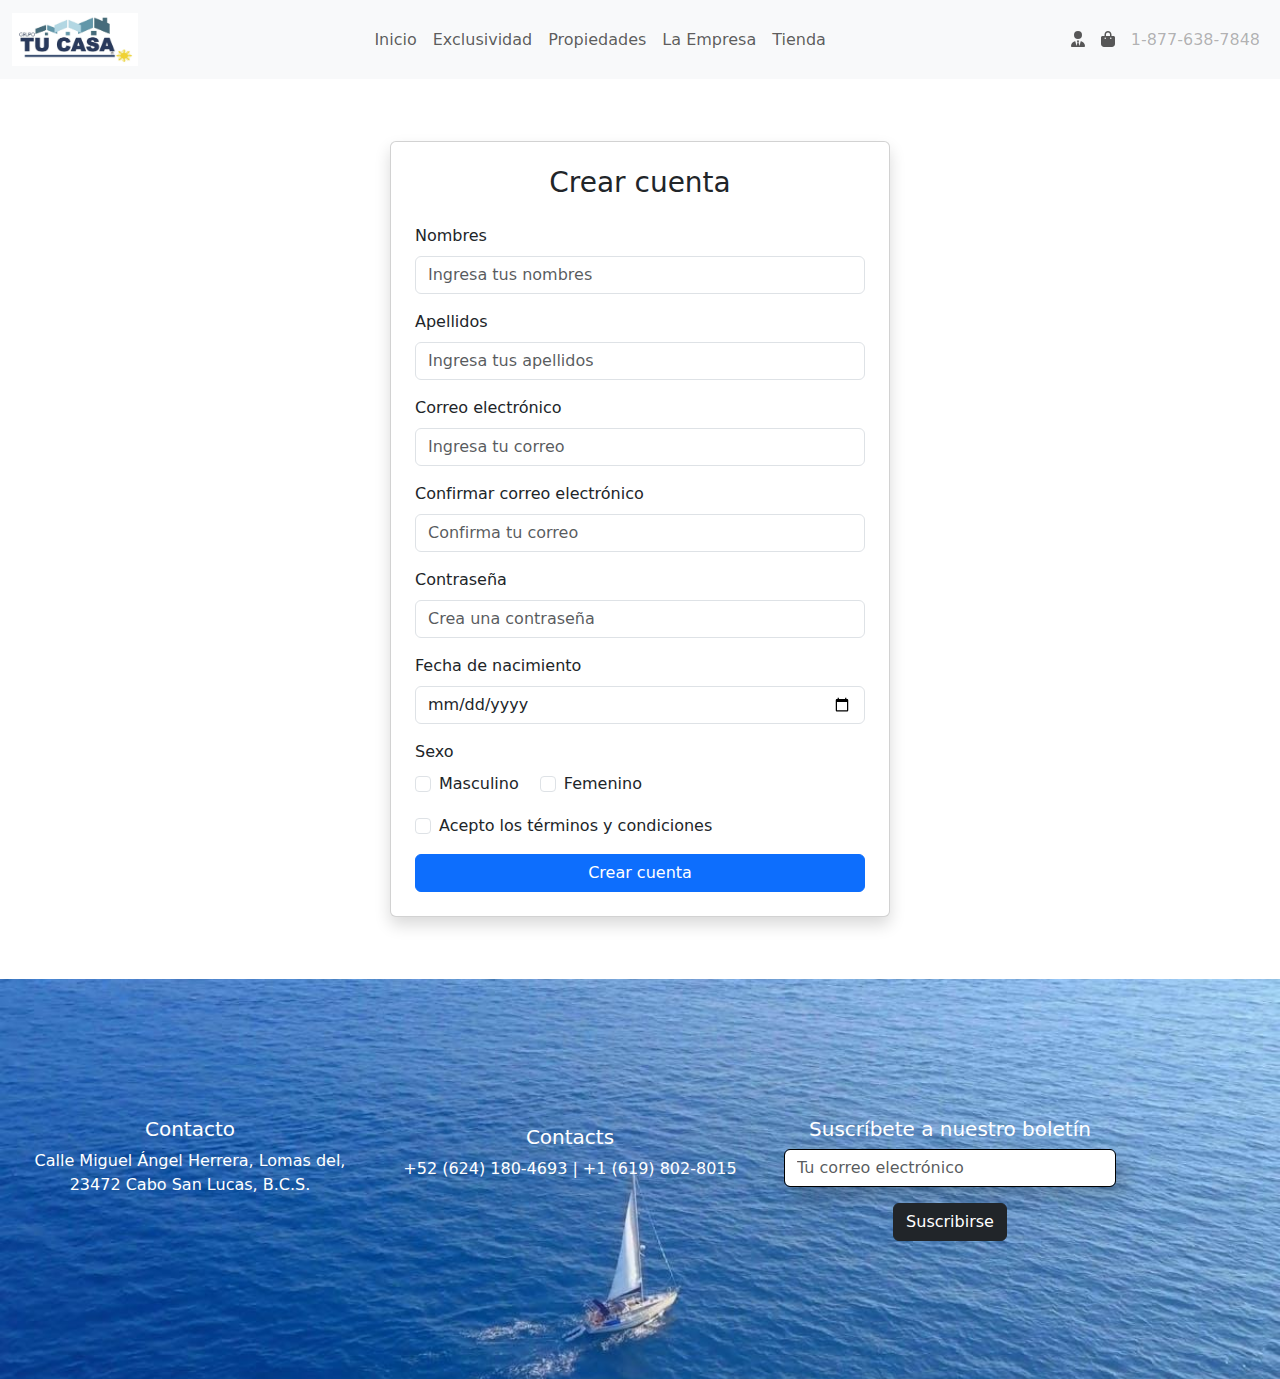
<file: crear-cuenta.html>
<!DOCTYPE html>
<html lang="es">
<head>
  <meta charset="UTF-8">
  <meta name="viewport" content="width=device-width, initial-scale=1">
  <title>Grupo Tu Casa - Real del Mar</title>
  <link href="https://cdn.jsdelivr.net/npm/bootstrap@5.3.0/dist/css/bootstrap.min.css" rel="stylesheet">
  <link rel="stylesheet" href="css/all.css">
  <link rel="stylesheet" href="css/style.css">
</head>
<body>

<!-- Navbar -->
<nav class="navbar navbar-expand-lg navbar-light bg-light">
  <div class="container-fluid" >
    <!-- Nombre (Izquierda) -->
    <a class="navbar-brand mx-auto" href="#" >
      <img src="img/logo.jpeg" class="img-fluid"  alt="">
    </a>
     <!-- Botón hamburguesa -->
    <button class="navbar-toggler mx-auto" type="button" data-bs-toggle="collapse" data-bs-target="#navbarNav">
      <span class="navbar-toggler-icon"></span>
    </button>
    <!-- Contenido del Navbar -->
    <div class="collapse navbar-collapse justify-content-between" id="navbarNav">
          <ul class="navbar-nav mx-auto text-center">
            <li class="nav-item"><a class="nav-link" href="#">Inicio</a></li>
            <li class="nav-item"><a class="nav-link" href="#">Exclusividad</a></li>
            <li class="nav-item"><a class="nav-link" href="#">Propiedades</a></li>
            <li class="nav-item"><a class="nav-link" href="#">La Empresa</a></li>
            <li class="nav-item"><a class="nav-link" href="#">Tienda</a></li>
            <!--
            <li class="nav-item"><a class="nav-link" href="#">Log In</a></li>
            -->
          </ul>
        
          <!-- SEGUNDO MENÚ, Centrado en Mobile, a la derecha en-->
          <ul class="navbar-nav  text-center text-lg-end ">
            <li class="nav-item "><a href="#" class="nav-link"><i class="fa-solid fa-user-tie"></i></a></li>
            <li class="nav-item "><a href="#" class="nav-link"><i class="fa-solid fa-bag-shopping"></i></a></li>
            <li class="nav-item ">
              <span class="nav-link disabled">1-877-638-7848</span>  
            </li>
          </ul>
    </div>
  </div>
</nav>

<!-- Formulario -->
<div class="container vh-100 d-flex justify-content-center align-items-center">
    <div class="card shadow p-4 w-100" style="max-width: 500px;">
      <h3 class="text-center mb-4">Crear cuenta</h3>

      <form>
        <div class="mb-3">
          <label for="nombres" class="form-label">Nombres</label>
          <input type="text" class="form-control" id="nombres" placeholder="Ingresa tus nombres" required>
        </div>

        <div class="mb-3">
          <label for="apellidos" class="form-label">Apellidos</label>
          <input type="text" class="form-control" id="apellidos" placeholder="Ingresa tus apellidos" required>
        </div>

        <div class="mb-3">
          <label for="email" class="form-label">Correo electrónico</label>
          <input type="email" class="form-control" id="email" placeholder="Ingresa tu correo" required>
        </div>

        <div class="mb-3">
          <label for="confirmarEmail" class="form-label">Confirmar correo electrónico</label>
          <input type="email" class="form-control" id="confirmarEmail" placeholder="Confirma tu correo" required>
        </div>

        <div class="mb-3">
          <label for="password" class="form-label">Contraseña</label>
          <input type="password" class="form-control" id="password" placeholder="Crea una contraseña" required>
        </div>

        <div class="mb-3">
          <label for="fechaNacimiento" class="form-label">Fecha de nacimiento</label>
          <input type="date" class="form-control" id="fechaNacimiento" required>
        </div>

        <div class="mb-3">
          <label class="form-label d-block">Sexo</label>
          <div class="form-check form-check-inline">
            <input class="form-check-input" type="checkbox" id="masculino" value="masculino">
            <label class="form-check-label" for="masculino">Masculino</label>
          </div>
          <div class="form-check form-check-inline">
            <input class="form-check-input" type="checkbox" id="femenino" value="femenino">
            <label class="form-check-label" for="femenino">Femenino</label>
          </div>
        </div>

        <div class="mb-3 form-check">
          <input type="checkbox" class="form-check-input" id="terminos" required>
          <label class="form-check-label" for="terminos">Acepto los términos y condiciones</label>
        </div>

        <div class="d-grid">
          <button type="submit" class="btn btn-primary">Crear cuenta</button>
        </div>
      </form>
    </div>
</div>

  <!-- Contacto -->
<footer class="position-relative text-white">
  <img src="img/yate.jpeg" alt="Yate" class="img-fluid w-100 hero-image">
  <div class="container text-center position-absolute top-50">
    <div class="row">
      <div class="col-md-4 translate-middle-y margenes-footer">
        <h5>Contacto</h5>
        <p>Calle Miguel Ángel Herrera, Lomas del, 23472 Cabo San Lucas, B.C.S.</p>
      </div>
      <div class="col-md-4 translate-middle-y mb-3">
        <h5>Contacts</h5>
        <p>+52 (624) 180-4693 | +1 (619) 802-8015</p>
        <p></p>
      </div>
      <div class="col-md-4 translate-middle-y ">
        <section class=" text-center">
          <h5>Suscríbete a nuestro boletín</h4>
          <div class="container">
            <form class="row justify-content-center ">
              <div class="col-md-12">
                <input type="email" class="form-control mb-3 borde-formulario" placeholder="Tu correo electrónico">
                <button type="submit" class="btn btn-dark">Suscribirse</button>
              </div>
            </form>
          </div>
        </section>
      </div>
    </div>
  </div>
</footer>

<script src="https://cdn.jsdelivr.net/npm/bootstrap@5.3.0/dist/js/bootstrap.bundle.min.js"></script>
<script src="js/all.min.js"></script>
</body>
</html>
</file>
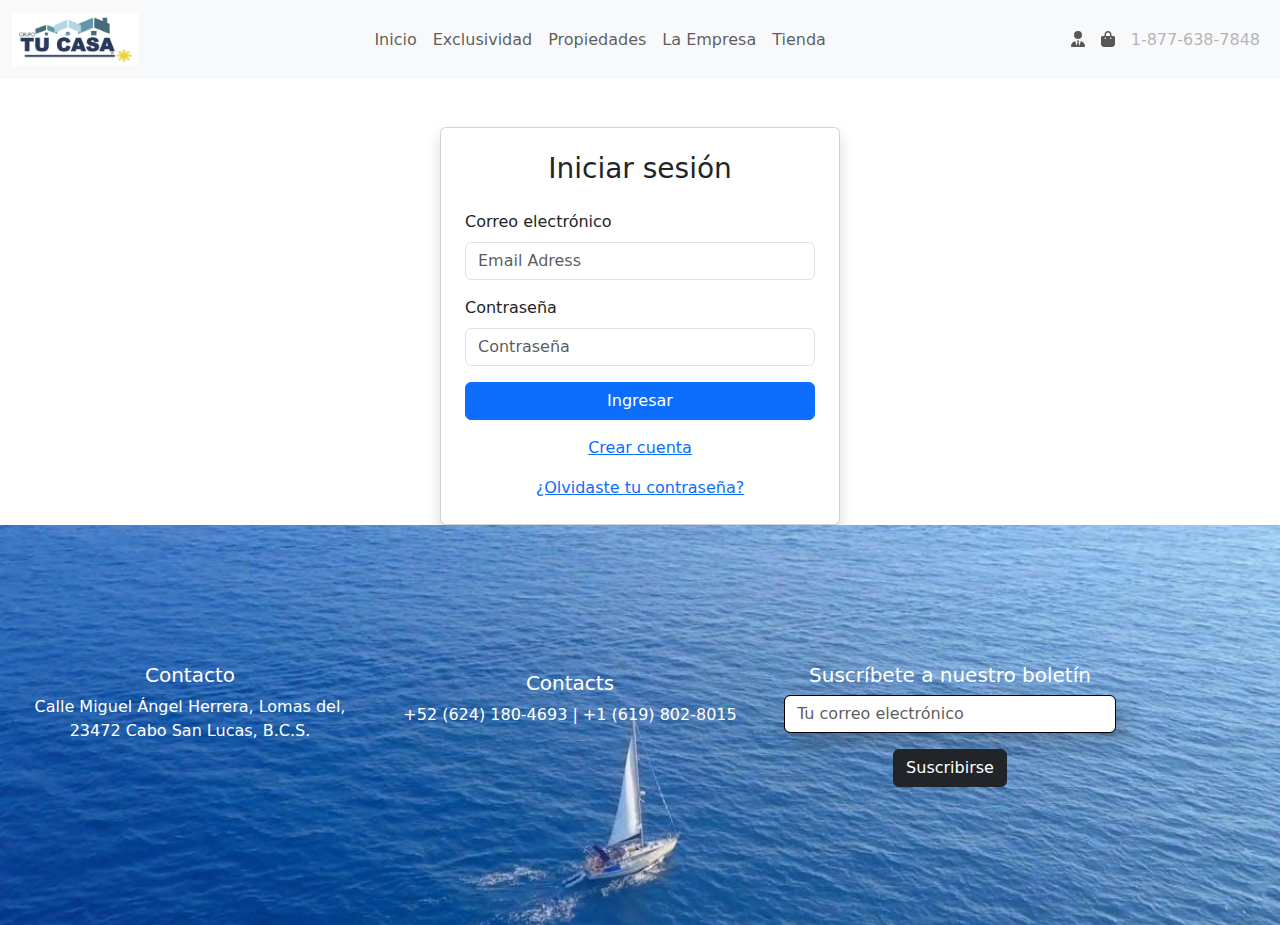
<file: login.html>
<!DOCTYPE html>
<html lang="es">
<head>
  <meta charset="UTF-8">
  <meta name="viewport" content="width=device-width, initial-scale=1">
  <title>Grupo Tu Casa - Real del Mar</title>
  <link href="https://cdn.jsdelivr.net/npm/bootstrap@5.3.0/dist/css/bootstrap.min.css" rel="stylesheet">
  <link rel="stylesheet" href="css/all.css">
  <link rel="stylesheet" href="css/style.css">
</head>
<body>

<!-- Navbar -->
<nav class="navbar navbar-expand-lg navbar-light bg-light">
  <div class="container-fluid" >
    <!-- Nombre (Izquierda) -->
    <a class="navbar-brand mx-auto" href="#" >
      <img src="img/logo.jpeg" class="img-fluid"  alt="">
    </a>
     <!-- Botón hamburguesa -->
    <button class="navbar-toggler mx-auto" type="button" data-bs-toggle="collapse" data-bs-target="#navbarNav">
      <span class="navbar-toggler-icon"></span>
    </button>
    <!-- Contenido del Navbar -->
    <div class="collapse navbar-collapse justify-content-between" id="navbarNav">
          <ul class="navbar-nav mx-auto text-center">
            <li class="nav-item"><a class="nav-link" href="#">Inicio</a></li>
            <li class="nav-item"><a class="nav-link" href="#">Exclusividad</a></li>
            <li class="nav-item"><a class="nav-link" href="#">Propiedades</a></li>
            <li class="nav-item"><a class="nav-link" href="#">La Empresa</a></li>
            <li class="nav-item"><a class="nav-link" href="#">Tienda</a></li>
            <!--
            <li class="nav-item"><a class="nav-link" href="#">Log In</a></li>
            -->
          </ul>
        
          <!-- SEGUNDO MENÚ, Centrado en Mobile, a la derecha en-->
          <ul class="navbar-nav  text-center text-lg-end ">
            <li class="nav-item "><a href="#" class="nav-link"><i class="fa-solid fa-user-tie"></i></a></li>
            <li class="nav-item "><a href="#" class="nav-link"><i class="fa-solid fa-bag-shopping"></i></a></li>
            <li class="nav-item ">
              <span class="nav-link disabled">1-877-638-7848</span>  
            </li>
          </ul>
    </div>
  </div>
</nav>

<!-- Formulario Login -->
<div class="container d-flex justify-content-center align-items-center mt-5">
    <div class="card shadow p-4" style="max-width: 400px; width: 100%;">
      <h3 class="text-center mb-4">Iniciar sesión</h3>

      <form>
        <div class="mb-3">
          <label for="email" class="form-label">Correo electrónico</label>
          <input type="email" class="form-control" id="email" placeholder="Email Adress">
        </div>

        <div class="mb-3">
          <label for="password" class="form-label">Contraseña</label>
          <input type="password" class="form-control" id="password" placeholder="Contraseña">
        </div>

        <div class="d-grid">
          <button type="submit" class="btn btn-primary">Ingresar</button>
        </div>
      </form>

      <div class="text-center mt-3">
        <a href="#">Crear cuenta</a>
      </div>

      <div class="text-center mt-3">
        <a href="#">¿Olvidaste tu contraseña?</a>
      </div>
    </div>
</div>

 <!-- Contacto -->
<footer class="position-relative text-white">
  <img src="img/yate.jpeg" alt="Yate" class="img-fluid w-100 hero-image">
  <div class="container text-center position-absolute top-50">
    <div class="row">
      <div class="col-md-4 translate-middle-y margenes-footer">
        <h5>Contacto</h5>
        <p>Calle Miguel Ángel Herrera, Lomas del, 23472 Cabo San Lucas, B.C.S.</p>
      </div>
      <div class="col-md-4 translate-middle-y mb-3">
        <h5>Contacts</h5>
        <p>+52 (624) 180-4693 | +1 (619) 802-8015</p>
        <p></p>
      </div>
      <div class="col-md-4 translate-middle-y ">
        <section class=" text-center">
          <h5>Suscríbete a nuestro boletín</h4>
          <div class="container">
            <form class="row justify-content-center ">
              <div class="col-md-12">
                <input type="email" class="form-control mb-3 borde-formulario" placeholder="Tu correo electrónico">
                <button type="submit" class="btn btn-dark">Suscribirse</button>
              </div>
            </form>
          </div>
        </section>
      </div>
    </div>
  </div>
</footer>

<script src="https://cdn.jsdelivr.net/npm/bootstrap@5.3.0/dist/js/bootstrap.bundle.min.js"></script>
<script src="js/all.min.js"></script>
</body>
</html>
</file>
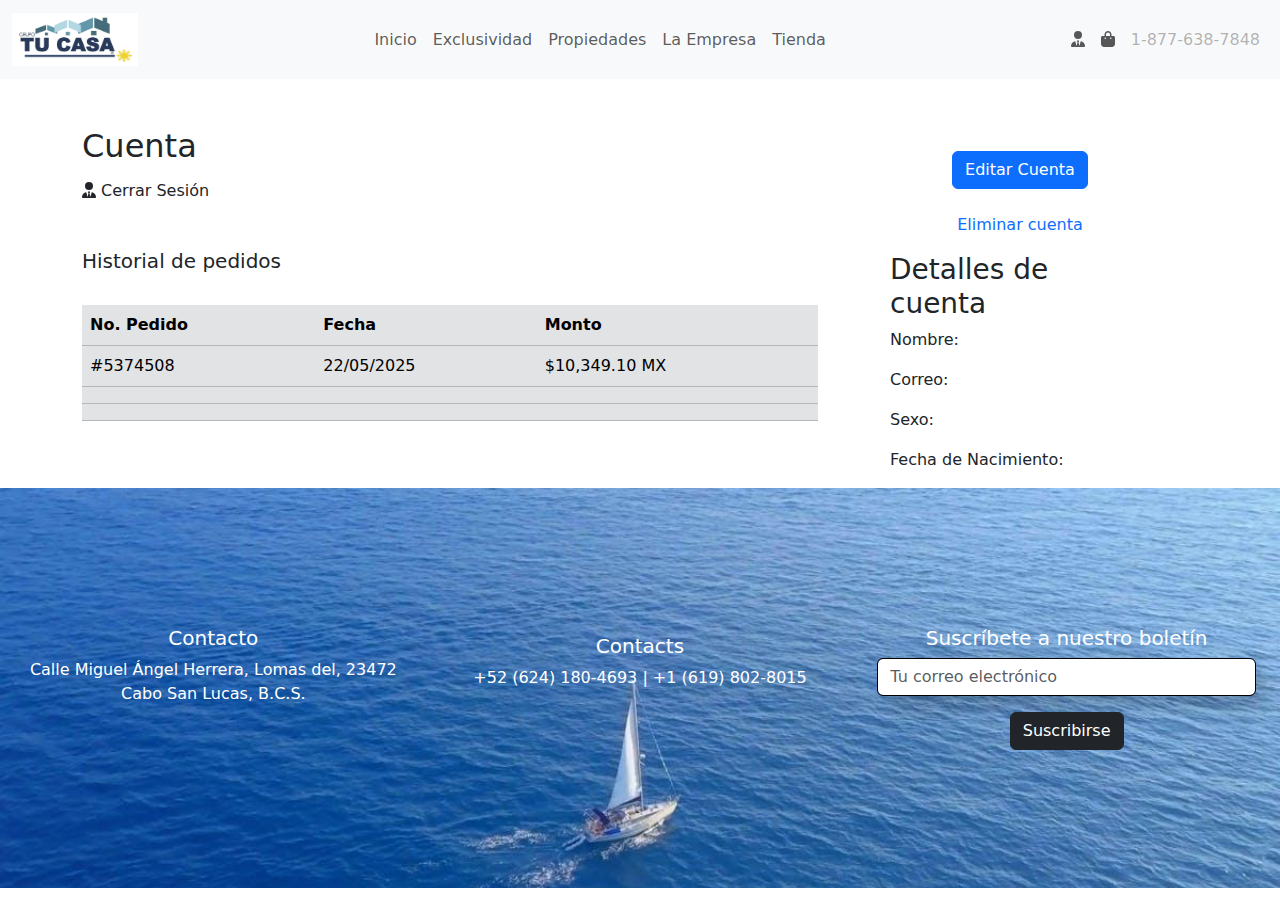
<file: perfil.html>
<!DOCTYPE html>
<html lang="es">
<head>
  <meta charset="UTF-8">
  <meta name="viewport" content="width=device-width, initial-scale=1">
  <title>Grupo Tu Casa - Real del Mar</title>
  <link href="https://cdn.jsdelivr.net/npm/bootstrap@5.3.0/dist/css/bootstrap.min.css" rel="stylesheet">
  <link rel="stylesheet" href="css/all.css">
  <link rel="stylesheet" href="css/style.css">
</head>
<body>

<!-- Navbar -->
<nav class="navbar navbar-expand-lg navbar-light bg-light">
  <div class="container-fluid" >
    <!-- Nombre (Izquierda) -->
    <a class="navbar-brand mx-auto" href="#" >
      <img src="img/logo.jpeg" class="img-fluid"  alt="">
    </a>
     <!-- Botón hamburguesa -->
    <button class="navbar-toggler mx-auto" type="button" data-bs-toggle="collapse" data-bs-target="#navbarNav">
      <span class="navbar-toggler-icon"></span>
    </button>
    <!-- Contenido del Navbar -->
    <div class="collapse navbar-collapse justify-content-between" id="navbarNav">
          <ul class="navbar-nav mx-auto text-center">
            <li class="nav-item"><a class="nav-link" href="#">Inicio</a></li>
            <li class="nav-item"><a class="nav-link" href="#">Exclusividad</a></li>
            <li class="nav-item"><a class="nav-link" href="#">Propiedades</a></li>
            <li class="nav-item"><a class="nav-link" href="#">La Empresa</a></li>
            <li class="nav-item"><a class="nav-link" href="#">Tienda</a></li>
            <!--
            <li class="nav-item"><a class="nav-link" href="#">Log In</a></li>
            -->
          </ul>
        
          <!-- SEGUNDO MENÚ, Centrado en Mobile, a la derecha en-->
          <ul class="navbar-nav  text-center text-lg-end ">
            <li class="nav-item "><a href="#" class="nav-link"><i class="fa-solid fa-user-tie"></i></a></li>
            <li class="nav-item "><a href="#" class="nav-link"><i class="fa-solid fa-bag-shopping"></i></a></li>
            <li class="nav-item ">
              <span class="nav-link disabled">1-877-638-7848</span>  
            </li>
          </ul>
    </div>
  </div>
</nav>

<!--SECCIÓN DE INFORMACIÓN DE PERFIL-->
<section class="container mt-5">
  <div class="row">
    <div class="col-md-8">
      <h2>Cuenta</h2>
      <h6 class="mt-3"><i class="fa-solid fa-user-tie"></i> Cerrar Sesión</h6>
      <h5 class="mt-5">Historial de pedidos</h5>
      <br>
      <table class="table table-secondary">
        <thead>
          <tr>
            <th scope="col">No. Pedido</th>
            <th scope="col">Fecha</th>
            <th scope="col">Monto</th>
          </tr>
        </thead>
        <tbody>
          <tr>
            <td>#5374508</td>
            <td> 22/05/2025</td>
            <td>$10,349.10 MX</td>
          </tr>
          <tr>
            <td></td>
            <td></td>
            <td></td>
          </tr>
          <tr>
            <td></td>
            <td></td>
            <td></td>
          </tr>
        </tbody>
      </table>
    </div>
    

    <div class="col-md-4">
      <div>
        <div class="text-center">
          <button type="button" class="btn btn-primary mt-4">Editar Cuenta</button>
        </div>
        <br>
        <div >
          <p class="text-center">
            <a href="#" class="text-primary ">Eliminar cuenta</a>
          </p>
        </div>
      </div>
      <div class="mx-lg-5"> 
        <h3>Detalles de cuenta</h3>
        <p>Nombre:</p>
        <p>Correo:</p>
        <p>Sexo:</p>
        <p>Fecha de Nacimiento:</p>
      </div>
    </div>
  </div>
</section>


 <!-- Contacto -->
<footer class="position-relative text-white">
  <img src="img/yate.jpeg" alt="Yate" class="img-fluid w-100 hero-image">
  <div class="container-fluid text-center position-absolute top-50">
    <div class="row">
      <div class="col-md-4 translate-middle-y margenes-footer">
        <h5>Contacto</h5>
        <p>Calle Miguel Ángel Herrera, Lomas del, 23472 Cabo San Lucas, B.C.S.</p>
      </div>
      <div class="col-md-4 translate-middle-y mb-3">
        <h5>Contacts</h5>
        <p>+52 (624) 180-4693 | +1 (619) 802-8015</p>
        <p></p>
      </div>
      <div class="col-md-4 translate-middle-y ">
        <section class=" text-center">
          <h5>Suscríbete a nuestro boletín</h4>
          <div class="container">
            <form class="row justify-content-center ">
              <div class="col-md-12">
                <input type="email" class="form-control mb-3 borde-formulario" placeholder="Tu correo electrónico">
                <button type="submit" class="btn btn-dark">Suscribirse</button>
              </div>
            </form>
          </div>
        </section>
      </div>
    </div>
  </div>
</footer>
<script src="https://cdn.jsdelivr.net/npm/bootstrap@5.3.0/dist/js/bootstrap.bundle.min.js"></script>
<script src="js/all.min.js"></script>

</body>
</html>
</file>
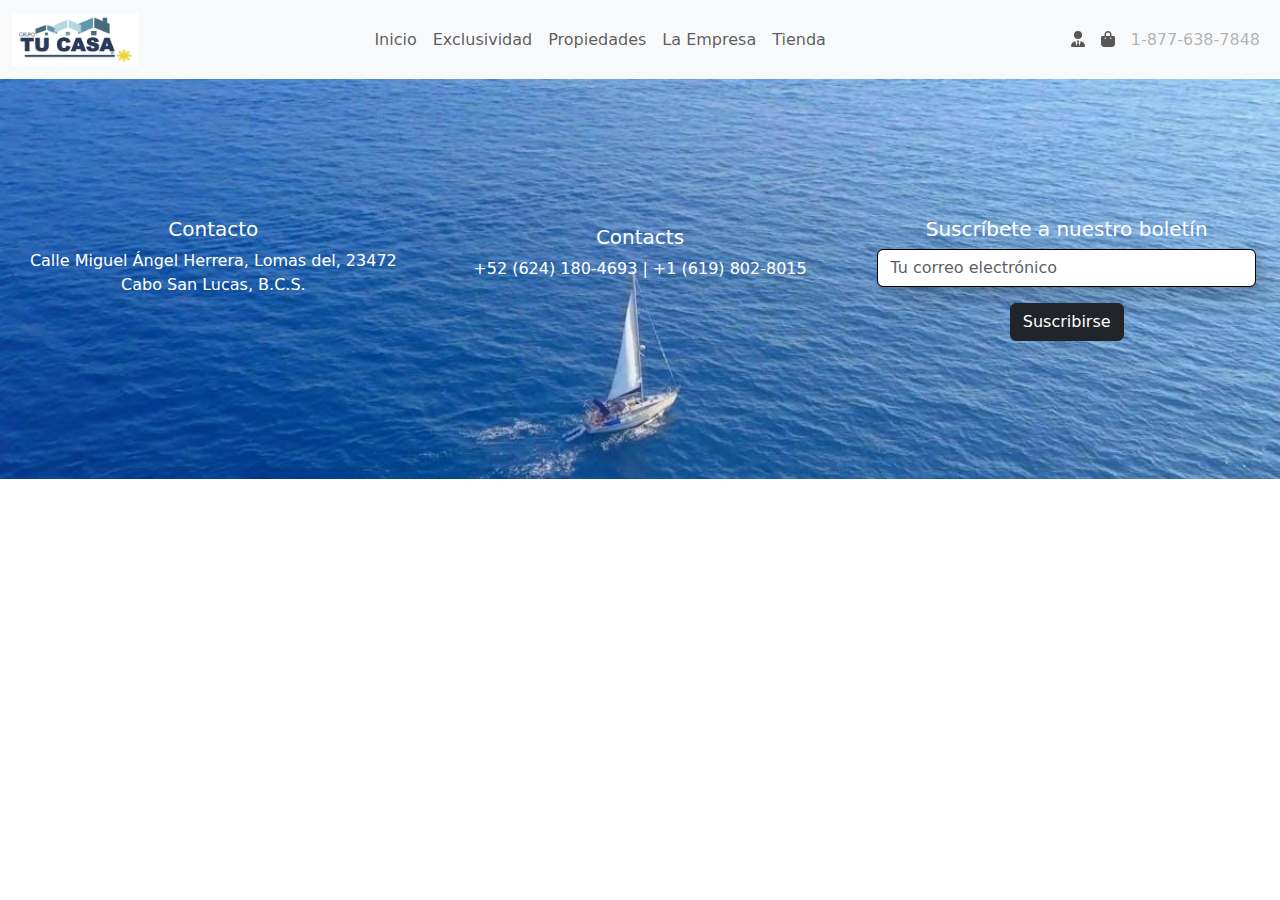
<file: propiedades.html>
<!DOCTYPE html>
<html lang="es">
<head>
  <meta charset="UTF-8">
  <meta name="viewport" content="width=device-width, initial-scale=1">
  <title>Grupo Tu Casa - Real del Mar</title>
  <link href="https://cdn.jsdelivr.net/npm/bootstrap@5.3.0/dist/css/bootstrap.min.css" rel="stylesheet">
  <link rel="stylesheet" href="css/all.css">
  <link rel="stylesheet" href="css/style.css">
</head>
<body>

<!-- Navbar -->
<nav class="navbar navbar-expand-lg navbar-light bg-light">
  <div class="container-fluid" >
    <!-- Nombre (Izquierda) -->
    <a class="navbar-brand mx-auto" href="#" >
      <img src="img/logo.jpeg" class="img-fluid"  alt="">
    </a>
     <!-- Botón hamburguesa -->
    <button class="navbar-toggler mx-auto" type="button" data-bs-toggle="collapse" data-bs-target="#navbarNav">
      <span class="navbar-toggler-icon"></span>
    </button>
    <!-- Contenido del Navbar -->
    <div class="collapse navbar-collapse justify-content-between" id="navbarNav">
          <ul class="navbar-nav mx-auto text-center">
            <li class="nav-item"><a class="nav-link" href="#">Inicio</a></li>
            <li class="nav-item"><a class="nav-link" href="#">Exclusividad</a></li>
            <li class="nav-item"><a class="nav-link" href="#">Propiedades</a></li>
            <li class="nav-item"><a class="nav-link" href="#">La Empresa</a></li>
            <li class="nav-item"><a class="nav-link" href="#">Tienda</a></li>
            <!--
            <li class="nav-item"><a class="nav-link" href="#">Log In</a></li>
            -->
          </ul>
        
          <!-- SEGUNDO MENÚ, Centrado en Mobile, a la derecha en-->
          <ul class="navbar-nav  text-center text-lg-end ">
            <li class="nav-item "><a href="#" class="nav-link"><i class="fa-solid fa-user-tie"></i></a></li>
            <li class="nav-item "><a href="#" class="nav-link"><i class="fa-solid fa-bag-shopping"></i></a></li>
            <li class="nav-item ">
              <span class="nav-link disabled">1-877-638-7848</span>  
            </li>
          </ul>
    </div>
  </div>
</nav>



<!-- Contacto -->
<footer class="position-relative text-white">
  <img src="img/yate.jpeg" alt="Yate" class="img-fluid w-100 hero-image">
  <div class="container-fluid text-center position-absolute top-50">
    <div class="row d-flex justify-content-between">
      <div class="col-md-4 translate-middle-y margenes-footer">
        <h5>Contacto</h5>
        <p>Calle Miguel Ángel Herrera, Lomas del, 23472 Cabo San Lucas, B.C.S.</p>
      </div>
      <div class="col-md-4 translate-middle-y mb-3">
        <h5>Contacts</h5>
        <p>+52 (624) 180-4693 | +1 (619) 802-8015</p>
        <p></p>
      </div>
      <div class="col-md-4 translate-middle-y ">
        <section class=" text-center">
          <h5>Suscríbete a nuestro boletín</h4>
          <div class="container">
            <form class="row justify-content-center ">
              <div class="col-md-12">
                <input type="email" class="form-control mb-3 borde-formulario" placeholder="Tu correo electrónico">
                <button type="submit" class="btn btn-dark">Suscribirse</button>
              </div>
            </form>
          </div>
        </section>
      </div>
    </div>
  </div>
</footer>

<script src="https://cdn.jsdelivr.net/npm/bootstrap@5.3.0/dist/js/bootstrap.bundle.min.js"></script>
<script src="js/all.min.js"></script>
</body>
</html>
</file>
<file: css/style.css>
/* body {
    overflow-x: hidden;
  }
}  */

/*      Navbar        */


@media (min-width: 325px) {
    a.navbar-brand{
      width: 10%;
    }
  }

/*      HERO SECTION        */

.hero-image{
    max-height: 400px; 
    object-fit: cover;
}

p.letra-ancha{
    font-weight: bold;
}


/*    SECCIÓN LOTES     */

.boton-geo{
  border: solid black 2px;
}

.fondo-morado{
  background-color: blue;
  font-weight: bold;
  padding: 10px 50px;
  margin-left: -50px;
}

.texto-lotes{
  font-weight: bold;
  margin-top: 50px;
}

/*      MEDIA QUERIES HERO SECTION       */

@media (max-width: 768px) {
    .hero-image {
      height: 400px;
      max-height: none;
    }
  }

/*    TESTIMONIALES   */

.testimonial{
  border-radius: 50%;
  height: 100px;
}

/*    FOOTER    */
.borde-formulario{
  border: 1px solid black!important;
  box-shadow: 10px 10px 20px rgba(0,0,0,0.2);
  transition: box-shadow 0.3s ease;
}
/*
.col-md-4{
  border: 2px red solid;
}
*/
.col-md-4 a{
  text-decoration: none;
}

@media ((max-width: 768px)) {
  .margenes-footer{
    margin-top: -100px;
  }
}
</file>
